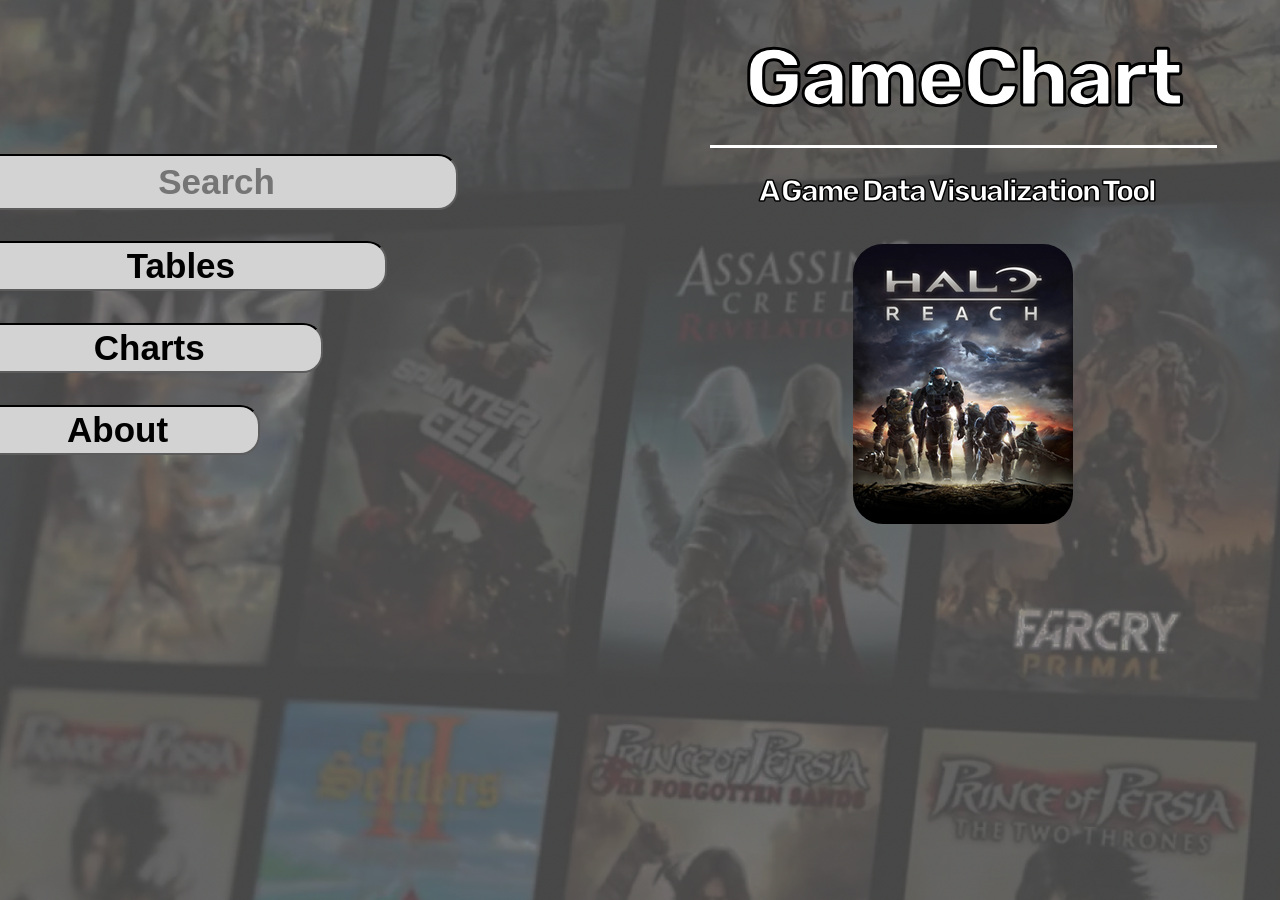
<file: GameChart/html/index.html>
<!DOCTYPE html>
<html lang="en">
<head>
    <meta charset="UTF-8">
    <title>GameChart Home</title>

    <link href="../css/index.css" rel="stylesheet" type="text/css">
    <script src="../scripts/index.js"></script>
</head>
<body>




<main>
    <div id = leftContainer>
        <div>
            <form method="GET" action="search.html">
                <input type="text" id="search" class="menuButton" name="game" placeholder="Search">
            </form>
        </div>
        <div>
            <input type="button" id = "table" class="menuButton" value="Tables" onclick="location.href='tables.html'">
        </div>
        <div>
            <input type="button" id = "chart" class="menuButton" value="Charts" onclick="location.href='charts.html'">
        </div>
        <div>
            <input type="button" id = "about" class="menuButton" value="About" onclick="location.href='about.html'">
        </div>
    </div>

    <div id = "rightContainer">
        <div id="game-chart-title">
            <h1>GameChart</h1>
        </div>
        <div id="main-title">
            <hr id="hr-line">
            <h2>A Game Data Visualization Tool</h2>
            <a id="gameLink" href="game.html?game=27464">
                <img id = "scroller" src="../images/mario.jpeg">
            </a>
        </div>
    </div>
</main>


</body>
<script src="../scripts/index.js"></script>
</html>
</file>
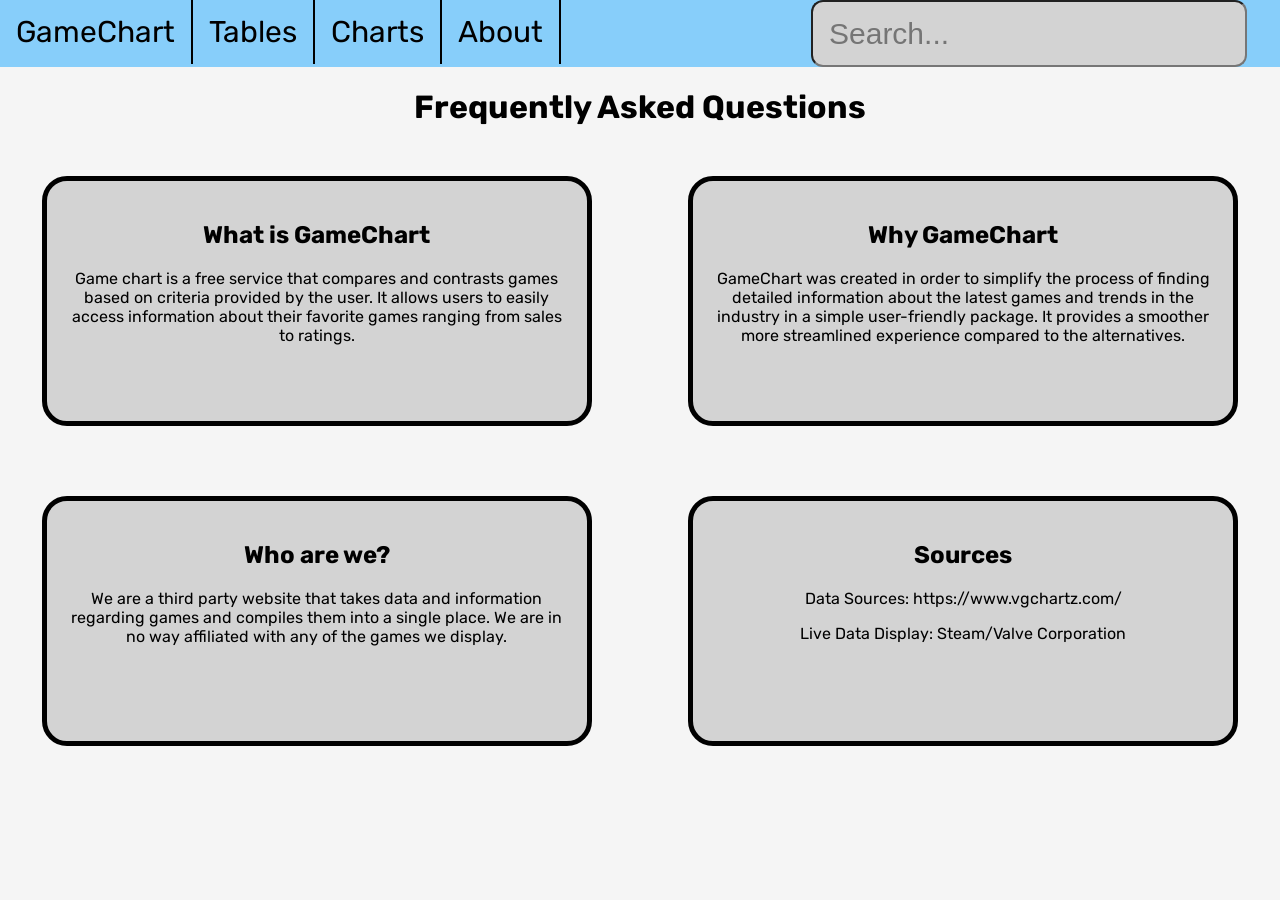
<file: GameChart/html/about.html>
<!DOCTYPE html>
<html lang="en">
<head>
    <meta charset="UTF-8">
    <title>About</title>
    <link href="../css/about.css" rel="stylesheet" type="text/css">
</head>
<body>

<header>
    <nav>
        <ul id = "links">
            <li><a href="index.html" id = "home" >GameChart</a></li>
            <li><a href="tables.html">Tables</a></li>
            <li><a href="charts.html">Charts</a></li>
            <li><a href="about.html">About</a></li>
            <li>
                <form method="GET" action="search.html">
                    <input type="text" id="search" name="game" placeholder="Search..."><br>
                    <!-- #Search code block in css is used to edit its layout -->
                    <!-- Create boxes and give them id's and then call them in css to edit -->
                </form>
            </li>
        </ul>
    </nav>

    <div class = "freq">
        <h1>Frequently Asked Questions</h1>
    </div>

</header>

<main>

    <div id="mainContainer">
        <div id="leftContainer">
            <div class = "box">
                <h2>What is GameChart</h2>
                Game chart is a free service that compares and contrasts games based on criteria provided by the
                user. It allows users to easily access information about their favorite games ranging from sales
                to ratings.
            </div>

            <div class = "Who">
                <h2>Who are we?</h2>
                We are a third party website that takes data and information regarding games and compiles them into
                a single place. We are in no way affiliated with any of the games we display.
            </div>
        </div>

        <div id="rightContainer">
            <div class = "Why">
                <h2>Why GameChart</h2>
                GameChart was created in order to simplify the process of finding detailed information about the
                latest games and trends in the industry in a simple user-friendly package. It provides a smoother
                more streamlined experience compared to the alternatives.
            </div>

            <div class = "Source">
                <h2>Sources</h2>
                Data Sources: https://www.vgchartz.com/
                <p>Live Data Display: Steam/Valve Corporation</p>
            </div>
        </div>
    </div>

</main>


</body>
</html>
</file>
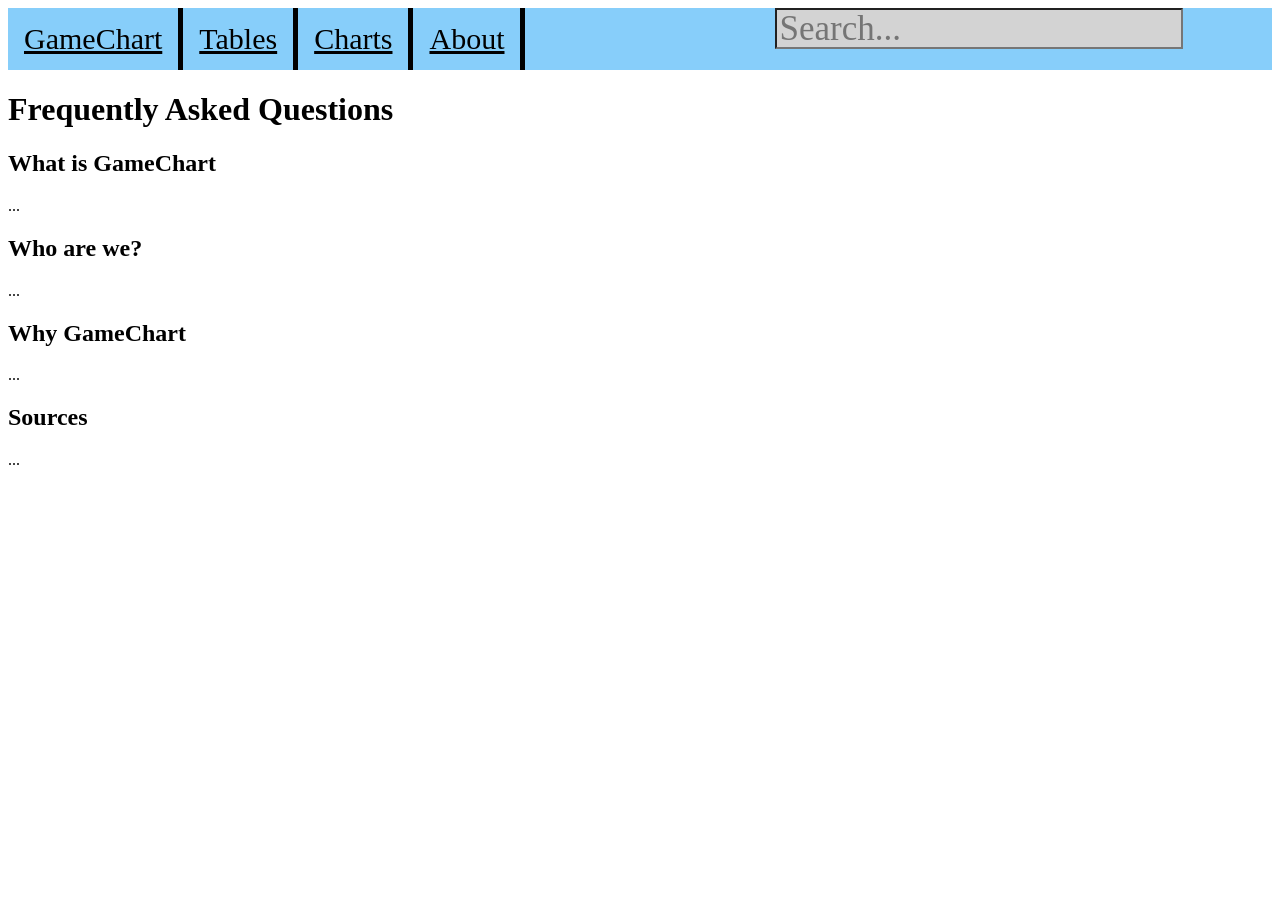
<file: GameChart/html/GameChartAbout.html>
<!DOCTYPE html>
<html lang="en">
<head>
    <meta charset="UTF-8">
    <title>About</title>
    <link href="../css/AboutCSS.css" rel="stylesheet" type="text/css">
</head>
<body>

<header>
    <nav>
        <ul id = "links">
            <li><a href="GameChartHome.html" id = "home" >GameChart</a></li>
            <li><a href="GameChartTables.html">Tables</a></li>
            <li><a href="GameChartCharts.html">Charts</a></li>
            <li><a href="GameChartAbout.html">About</a></li>
            <li>
                <form>
                    <input type="text" id="search" name="search" placeholder="Search..."><br>
                </form>
            </li>
        </ul>
    </nav>

    <h1>Frequently Asked Questions</h1>

</header>

<main>
    <h2>What is GameChart</h2>
    <p>...</p>

    <h2>Who are we?</h2>
    <p>...</p>

    <h2>Why GameChart</h2>
    <p>...</p>

    <h2>Sources</h2>
    <p>...</p>

</main>

</body>
</html>
</file>
<file: GameChart/css/index.css>
@import url('https://fonts.googleapis.com/css2?family=Rubik:wght@700&display=swap');

html, body {
    /* the following removes the extra empty space present on top of the page and on the sides*/
    margin: 0;
    padding: 0;
    height: 100%;
    font-family: 'Rubik', sans-serif;
    background-color: whitesmoke;
}

#leftContainer{
    margin-top: 12%;
    float: left;
    /*border: solid blueviolet 3px;*/
    width: 49.5%;
    height: 100%;
}

#rightContainer{

    float: right;
    /*border: solid yellow 3px;*/
    width: 49.5%;
    height: 90%;
    align-content: center;
    align-items: center;
    text-align: center;
    padding: 10px 0;
}

body {
    letter-spacing: -2px;
}

h1 {
    /*text-align: right;*/
    font-size: 80px;
    -webkit-text-stroke: 3px black;
    -webkit-text-fill-color: white;
    margin: 20px;
}


h2 {
    position: relative;
    right: 125px;
    text-align: right;
    font-size: 30px;
    -webkit-text-stroke: 1.5px black;
    -webkit-text-fill-color: white;
}

body {
    background-color: grey;
    background: url("../images/background.png");
    background-size: cover;
    background-attachment: fixed;
}

.menuButton {
    height: 50px;
    margin-bottom: 5%;
    border-radius: 20px;
    border: 2px solid #080808;
    border-style: inset;
    font-size: 35px;
    font-weight: bolder;
    background-color: lightgrey;
    text-align: center;
    color: black;
    margin-left: -25px; /* pushing the mnu to the left */
}



#hr-line {
    height: 3px;
    border: 0;
    color: #333;
    background-color: white;
    width: 80%;
}


#search {
    width: 75%;
}

#table {
    width: 65%;
    cursor: pointer;
}
#chart {
    width: 55%;
    cursor: pointer;
}
#about {
    width: 45%;
    cursor: pointer;
}

#scroller {
    border-radius: 30px;
    /*margin-left: 150px;*/
    margin-top: 10px;
    /*width: 200px; /* width of container */
    /*height: 300px; /* height of container */
    object-fit: cover;
}
</file>
<file: GameChart/css/about.css>
@import url('https://fonts.googleapis.com/css2?family=Rubik:wght@700&display=swap');

html, body {
    /* the following removes the extra empty space present on top of the page and on the sides*/
    margin: 0;
    padding: 0;
    height: 100%;
    font-family: 'Rubik', sans-serif;
    background-color: whitesmoke;
}

ul {
    list-style: none;
    margin: 0;
    padding: 0;
    overflow: hidden;
    background-color: lightskyblue;
    width: 100%;
}
li {float: left;}
li a {
    display: block;
    color: black;
    text-align: center;
    font-size: 30px;
    padding: 14px 16px;
    border-right: solid 2px;
}
li a:hover {background-color: lightseagreen;}
li a:link {text-decoration: none;}
li a:visited {text-decoration: none;}

#search {
    position: relative;
    left: 250px;
    width: 400px;
    height: 35px;
    font-size: 30px;
    background-color: lightgrey;
    text-align: left;
    border-radius: 12px;
    padding: 14px 16px;
}


#mainContainer{
    align-items: center;
    justify-content: center;
    text-align: center;
}

#leftContainer {
    width: 49.5%;
    float: left;
    text-align: center;
    padding: 10px 0;
    display: block;
    justify-content: center;
    align-items: center;
}

#rightContainer {
    width: 49.5%;
    float: right;
    text-align: center;
    padding: 10px 0;
    display: block;
    justify-content: center;
    align-items: center;
}

 .box{
     width: 500px;
     height: 200px;
     position: relative;
     border: 5px solid black;
     text-align: center;
     margin: auto;
     padding: 20px;
     border-radius: 25px;
     background-color: lightgrey;
 }

.Why {
    margin: auto;
    width: 500px;
    height: 200px;
    position: relative;
    border: 5px solid black;
    text-align: center;
    padding: 20px;
    border-radius: 25px;
    background-color: lightgrey;
}

.Who {
    margin: auto;
    margin-top: 70px;
    width: 500px;
    height: 200px;
    position: relative;
    border: 5px solid black;
    text-align: center;
    padding: 20px;
    border-radius: 25px;
    background-color: lightgrey;
}

.Source {
    margin: auto;
    margin-top: 70px;
    width: 500px;
    height: 200px;
    position: relative;
    border: 5px solid black;
    text-align: center;
    padding: 20px;
    border-radius: 25px;
    background-color: lightgrey;
}

.freq {
    text-align: center;
    margin-bottom: 40px;
}
</file>
<file: GameChart/css/AboutCSS.css>
ul {
    list-style: none;
    margin: 0;
    padding: 0;
    overflow: hidden;
    background-color: lightskyblue;
}
li {float: left;}
li a {
    display: block;
    color: black;
    text-align: center;
    font-family: "Century Gothic";
    font-size: 30px;
    padding: 14px 16px;
    border-right: solid 5px;
}
li a:hover {background-color: lightseagreen;}

#search {
    position: relative;
    left: 250px;
    width: 400px;
    height: 35px;
    font-size: 35px;
    font-family: "Century Gothic";
    background-color: lightgrey;
    text-align: left;
}
</file>
